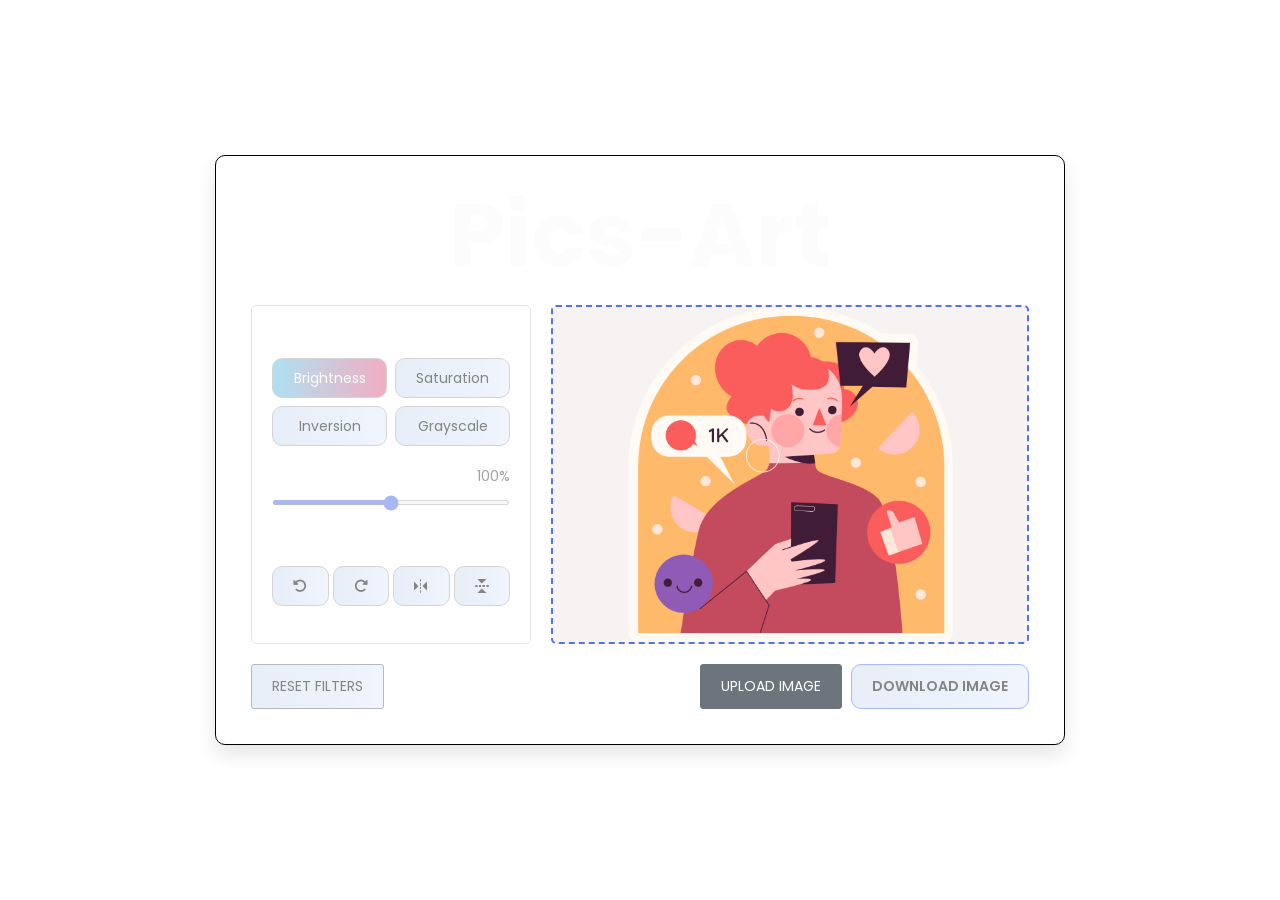
<file: index.html>
<!DOCTYPE html>

<html lang="en" dir="ltr">
  <head>
    <meta charset="utf-8">
    <title>Pics-Art Pics-Editor</title>
    <link rel="shortcut icon" href="/icons8-photo-64.png" type="image/x-icon">
    <link rel="stylesheet" href="Pics-Art.css">
    <meta name="viewport" content="width=device-width, initial-scale=1.0">
    <link rel="stylesheet" href="https://unpkg.com/boxicons@2.1.2/css/boxicons.min.css">
    <link rel="stylesheet" href="https://cdnjs.cloudflare.com/ajax/libs/font-awesome/6.1.1/css/all.min.css"/>
  </head>
  <body>
   
    <div class="container disable">
        

       <article><h1 class="h1">Pics-Art</h1></article> 
        <div class="wrapper">
            <div class="editor-panel">
                <div class="filter">
                    <label class="title" style="color: white;"><b>Filters</b>></label>
                    <div class="options">
                        <button id="brightness" class="active">Brightness</button>
                        <button id="saturation">Saturation</button>
                        <button id="inversion">Inversion</button>
                        <button id="grayscale">Grayscale</button>
                    </div>
                    <div class="slider">
                        <div class="filter-info">
                            <p class="name"style="color: white; "><b>Brighteness</b></p>
                            <p class="value">100%</p>
                        </div>
                        <input type="range" value="100" min="0" max="200">
                    </div>
                </div>
                <div class="rotate">
                    <label class="title" style="color: white; " ><b>Rotate & Flip</b></label>
                    <div class="options">
                        <button id="left"><i class="fa-solid fa-rotate-left"></i></button>
                        <button id="right"><i class="fa-solid fa-rotate-right"></i></button>
                        <button id="horizontal"><i class='bx bx-reflect-vertical'></i></button>
                        <button id="vertical"><i class='bx bx-reflect-horizontal' ></i></button>
                    </div>
                </div>
            </div>
            <div class="preview-img">
                <img src="influencer.png" style="" alt="preview-img">
            </div>
        </div>
        <div class="controls">
            <button class="reset-filter">Reset Filters</button>
            <div class="row">
                <input type="file" class="file-input" accept="image/*" hidden>
                <button class="choose-img">Upload Image</button>
                <button class="save-img">Download Image</button>
            </div>
        </div>
    </div>

    <script src="Pics-Art.js"></script>
    
  </body>
</html>
</file>
<file: Pics-Art.css>
/* Import Google font - Poppins */
@import url('https://fonts.googleapis.com/css2?family=Poppins:wght@400;500;600&display=swap');
*{
  margin: 0;
  padding: 0;
  box-sizing: border-box;
  font-family: 'Poppins', sans-serif;
}
body{
  display: flex;
  padding: 10px;
  min-height: 100vh;
  align-items: center;
  justify-content: center;
  background: url('https://images.unsplash.com/photo-1534576409036-67c54bb86bba?ixlib=rb-1.2.1&ixid=MnwxMjA3fDB8MHxzZWFyY2h8MTI4fHxzZWF8ZW58MHwwfDB8fA%3D%3D&auto=format&fit=crop&w=600&q=60');
  background-repeat: no-repeat;
  background-size: cover;
  background-position: 100% 100%;  
}
.h1{
  
    font-size: 10vmin;
    line-height: 1.1;
  
}

article{
color: rgb(252, 252, 252);                  
  /* -webkit-background-clip: text;
  -webkit-text-fill-color: transparent; */
  text-align: center;
}
.container{
  border: 1px solid black;
  width: 850px;
  padding: 30px 35px 35px;
  backdrop-filter: blur(10px);  
  border-radius: 10px;
  box-shadow: 0 10px 20px rgba(0,0,0,0.1);
}
.container.disable .editor-panel,
.container.disable .controls .reset-filter,
.container.disable .controls .save-img{
  opacity: 0.5;
  pointer-events: none;
}
.container h2{
  margin-top: -8px;
  font-size: 22px;
  font-weight: 500;
}
.container .wrapper{
  display: flex;
  margin: 20px 0;
  min-height: 335px;
}
.wrapper .editor-panel{
  padding: 15px 20px;
  width: 280px;
  border-radius: 5px;
  border: 1px solid #ccc;
}
.editor-panel .title{
  display: block;
  font-size: 16px;
  margin-bottom: 12px;
}
.editor-panel .options, .controls{
  display: flex;
  flex-wrap: wrap;
  justify-content: space-between;
}
.editor-panel button{
  outline: none;
  height: 40px;
  font-size: 14px;
  color: #0a0a0a;
  background: #E0EAFC;  /* fallback for old browsers */
  background: -webkit-linear-gradient(to right, #CFDEF3, #E0EAFC);  /* Chrome 10-25, Safari 5.1-6 */
  background: linear-gradient(to right, #CFDEF3, #E0EAFC); /* W3C, IE 10+/ Edge, Firefox 16+, Chrome 26+, Opera 12+, Safari 7+ */
    
  border-radius: 10px;
  margin-bottom: 8px;
  border: 1px solid #aaa;
}
.editor-panel .filter button{
  width: calc(100% / 2 - 4px);
}
.editor-panel button:hover{
  color: white;
  background: #E55D87;  /* fallback for old browsers */
background: -webkit-linear-gradient(to right, #5FC3E4, #E55D87);  /* Chrome 10-25, Safari 5.1-6 */
background: linear-gradient(to right, #5FC3E4, #E55D87); /* W3C, IE 10+/ Edge, Firefox 16+, Chrome 26+, Opera 12+, Safari 7+ */
      
}
.filter button.active{
  color: rgb(252, 250, 250);
  background: #E55D87;  /* fallback for old browsers */
background: -webkit-linear-gradient(to right, #5FC3E4, #E55D87);  /* Chrome 10-25, Safari 5.1-6 */
background: linear-gradient(to right, #5FC3E4, #E55D87); /* W3C, IE 10+/ Edge, Firefox 16+, Chrome 26+, Opera 12+, Safari 7+ */

}
.filter .slider{
  margin-top: 12px;
}
.filter .slider .filter-info{
  display: flex;
  color: #464646;
  font-size: 14px;
  justify-content: space-between;
}
.filter .slider input{
  width: 100%;
  height: 5px;
  accent-color: #5372F0;
}
.editor-panel .rotate{
  margin-top: 17px;
}
.editor-panel .rotate button{
  display: flex;
  align-items: center;
  justify-content: center;
  width: calc(100% / 4 - 3px);
}
.rotate .options button:nth-child(3),
.rotate .options button:nth-child(4){
  font-size: 18px;
}
.rotate .options button:active{
  color: #fff;
  background: #E55D87;  /* fallback for old browsers */
background: -webkit-linear-gradient(to right, #5FC3E4, #E55D87);  /* Chrome 10-25, Safari 5.1-6 */
background: linear-gradient(to right, #5FC3E4, #E55D87); /* W3C, IE 10+/ Edge, Firefox 16+, Chrome 26+, Opera 12+, Safari 7+ */

}
.wrapper .preview-img{
  flex-grow: 1;
  display: flex;
  overflow: hidden;
  margin-left: 20px;
  border-radius: 5px;
  align-items: center;
  justify-content: center;
  border: #5372F0 2px solid;
  background: rgb(247, 243, 243);
  border-style: dashed;
}
.preview-img img{
  max-width: 490px;
  max-height: 335px;
  width: 100%;
  height: 100%;
  object-fit: contain;
}
.controls button{
  padding: 11px 20px;
  font-size: 14px;
  border-radius: 3px;
  outline: none;
  color: #fff;
  cursor: pointer;
  background: none;
  transition: all 0.3s ease;
  text-transform: uppercase;
}

.controls .reset-filter{
  background: #E0EAFC;  /* fallback for old browsers */
  background: -webkit-linear-gradient(to right, #CFDEF3, #E0EAFC);  /* Chrome 10-25, Safari 5.1-6 */
  background: linear-gradient(to right, #CFDEF3, #E0EAFC); /* W3C, IE 10+/ Edge, Firefox 16+, Chrome 26+, Opera 12+, Safari 7+ */

  color: #0c0d0e;
  border: 1px solid #6C757D;
}
.controls .reset-filter:hover{
  color: rgb(241, 234, 234);
  background: #E55D87;  /* fallback for old browsers */
  background: -webkit-linear-gradient(to right, #5FC3E4, #E55D87);  /* Chrome 10-25, Safari 5.1-6 */
  background: linear-gradient(to right, #5FC3E4, #E55D87); /* W3C, IE 10+/ Edge, Firefox 16+, Chrome 26+, Opera 12+, Safari 7+ */
  
}
.controls .choose-img{
  background: #6C757D;
  border: 1px solid #6C757D;
}
.controls .save-img{
  margin-left: 5px;
  background: #E0EAFC;  /* fallback for old browsers */
  background: -webkit-linear-gradient(to right, #CFDEF3, #E0EAFC);  /* Chrome 10-25, Safari 5.1-6 */
  background: linear-gradient(to right, #CFDEF3, #E0EAFC); /* W3C, IE 10+/ Edge, Firefox 16+, Chrome 26+, Opera 12+, Safari 7+ */
  color: #0a0a0a;
  border: 1px solid #5372F0;
  border-radius: 10px;
  font-weight: 600;
}
.controls .save-img:hover{
  background: #E55D87;  /* fallback for old browsers */
  background: -webkit-linear-gradient(to right, #5FC3E4, #E55D87);  /* Chrome 10-25, Safari 5.1-6 */
  background: linear-gradient(to right, #5FC3E4, #E55D87); /* W3C, IE 10+/ Edge, Firefox 16+, Chrome 26+, Opera 12+, Safari 7+ */
  color: white;
}
@media screen and (max-width: 760px) {
  .container{
    padding: 25px;
  }
  .container .wrapper{
    flex-wrap: wrap-reverse;
  }
  .wrapper .editor-panel{
    width: 100%;
  }
  .wrapper .preview-img{
    width: 100%;
    margin: 0 0 15px;
  }
}

@media screen and (max-width: 500px) {
  .controls button{
    width: 100%;
    margin-top: 10px;
    margin-bottom: 10px;
  }
 
 
  .controls .row{
    width: 100%;
  }
  .controls .row .save-img{
    margin-left: 0px;
  }
}
</file>
